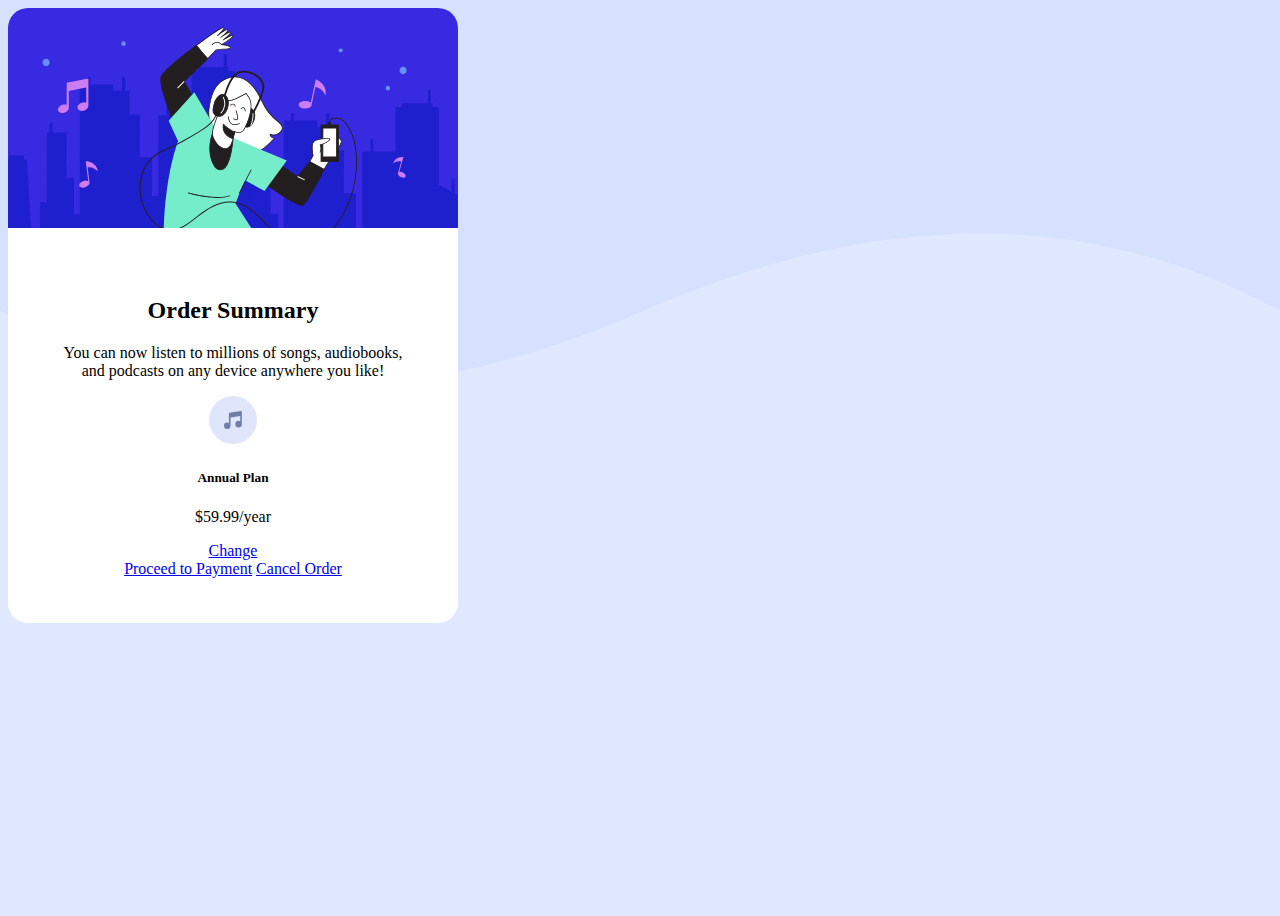
<file: order-summary-component-main/index.html>
<!DOCTYPE html>
<html lang="en">
<head>
  <meta charset="UTF-8">
  <meta name="viewport" content="width=device-width, initial-scale=1.0"> <!-- displays site properly based on user's device -->

  <link rel="icon" type="image/png" sizes="32x32" href="./images/favicon-32x32.png">
  
  <link rel="stylesheet" type"text/css" href="stylesheet.css">
  <title>Frontend Mentor | Order summary card</title>

  <!-- Feel free to remove these styles or customise in your own stylesheet 👍 -->
  <style>
    .attribution { font-size: 11px; text-align: center; }
    .attribution a { color: hsl(228, 45%, 44%); }
  </style>
</head>
<body>
	<div class="container">
    <div class="hero">
      <img src="./images/illustration-hero.svg" alt="">
    </div>
    <div class="text-content">
      <h2 class="title">
        Order Summary
      </h2>
      <p class="subtitle">
        You can now listen to millions of songs, audiobooks, and podcasts on any
        device anywhere you like!
      </p>
      <div class="plan-box">
        <div class="plan-box-left">
          <img src="./images/icon-music.svg" alt="">
          <div>
            <h5>Annual Plan</h5>
            <p>$59.99/year</p>
          </div>
        </div>
        <a href="#">Change</a>
      </div>
      <a href="#" class="proceed-btn">Proceed to Payment</a>
      <a href="#" class="cancel-btn">Cancel Order</a>
    </div>
  </div>
</body>
</html>
</file>
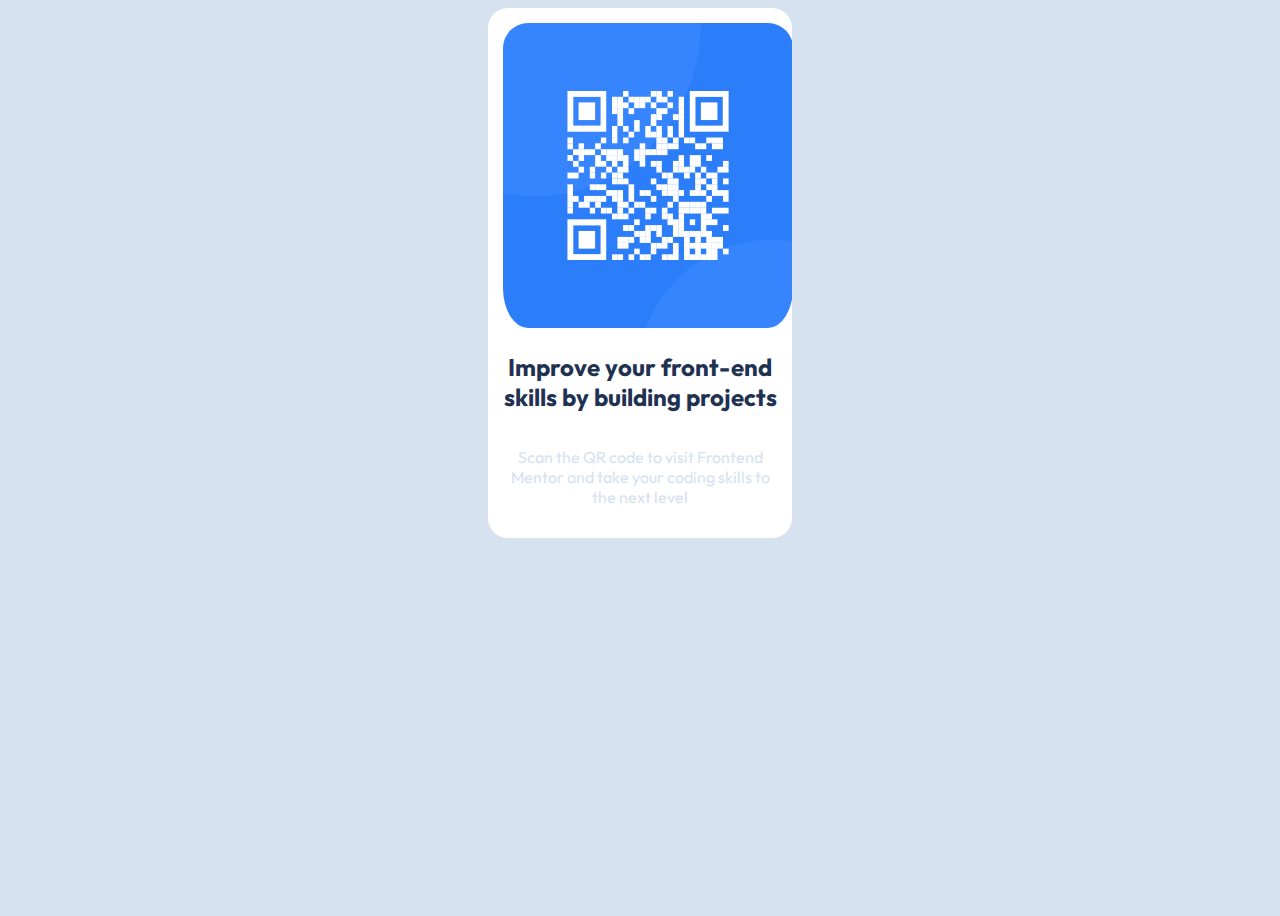
<file: qr-code-component-main/index.html>
<!DOCTYPE html>
<html lang="en">
<head>
  <meta charset="UTF-8">
  <meta name="viewport" content="width=device-width, initial-scale=1.0"> <!-- displays site properly based on user's device -->
<link rel="stylesheet" type"text/css" href="stylesheet.css">
  <link rel="icon" type="image/png" sizes="32x32" href="./images/favicon-32x32.png">
  
  <title>Frontend Mentor | QR code component</title>

  <!-- Feel free to remove these styles or customise in your own stylesheet 👍 -->
  <style>
    .attribution { font-size: 11px; text-align: center; }
    .attribution a { color: hsl(228, 45%, 44%); }
  </style>
</head>
<body>
<div class="conteiner">
	<div>
		<img src="./images/image-qr-code.png" width="320px" height="320px" class="qr-image">
	</div>
	<div class="text-content">
		<h2>Improve your front-end skills by building projects</h2>
		<p>Scan the QR code to visit Frontend Mentor and take your coding skills to the next level</p>
	</div>
</div>

</body>
</html>
</file>
<file: order-summary-component-main/stylesheet.css>
@import url('https://fonts.googleapis.com/css2?family=Red+Hat+Display:ital,wght@0,500;0,600;0,900;1,600;1,900&display=swap');

*{
	border: 0;
	padding: 0;
	box-sizing: border-box;
}

body{
	background-image:url(./images/pattern-background-desktop.svg);
	font-size: 16px;
	min-height: 100vh;
	background-repeat: no-repeat;
	background-size: contain;
	background-color: hsl(225, 100%, 94%);
	position: relative;
}

.container{
	position: absolute;
	max-width: 450px;
	background: white;
	border-radius: 20px;
	overflow: hidden;
}

.text-content{
	text-align: center;
	padding: 10%;
}
</file>
<file: qr-code-component-main/stylesheet.css>
@import url('https://fonts.googleapis.com/css2?family=Outfit:wght@400;700&display=swap');
*{
	border: 0;
	padding: 0;
	box-sizing: border-box;
}

body{
	min-height: 100vh;
	font-family: Outfit;
	position: relative;
	background-color: hsl(212, 45%, 89%);
}

.conteiner{
	position: absolute;
	border-radius: 20px;
	left: 38%;
	right: 38%;
	background-color: hsl(0, 0%, 100%);
	overflow: hidden;
}
.qr-image{
	border-radius: 40px;
	align-items: center;
	padding: 15px ;
	padding-bottom: 0;

}
.text-content h2{
	font-weight: 700;
	display: block;
	padding: 15px;
	padding-top: 0;
	text-align: center;
	color: hsl(218, 44%, 22%);
}
.text-content p{
	font-weight: 400;
	color: hsl(212, 45%, 89%);
	padding: 15px;
	text-align: center;
	padding-top: 0;
}
@media only screen and (max-width: 425px) {
body {
	background-color: hsl(212, 45%, 89%);
			}
}
</file>
